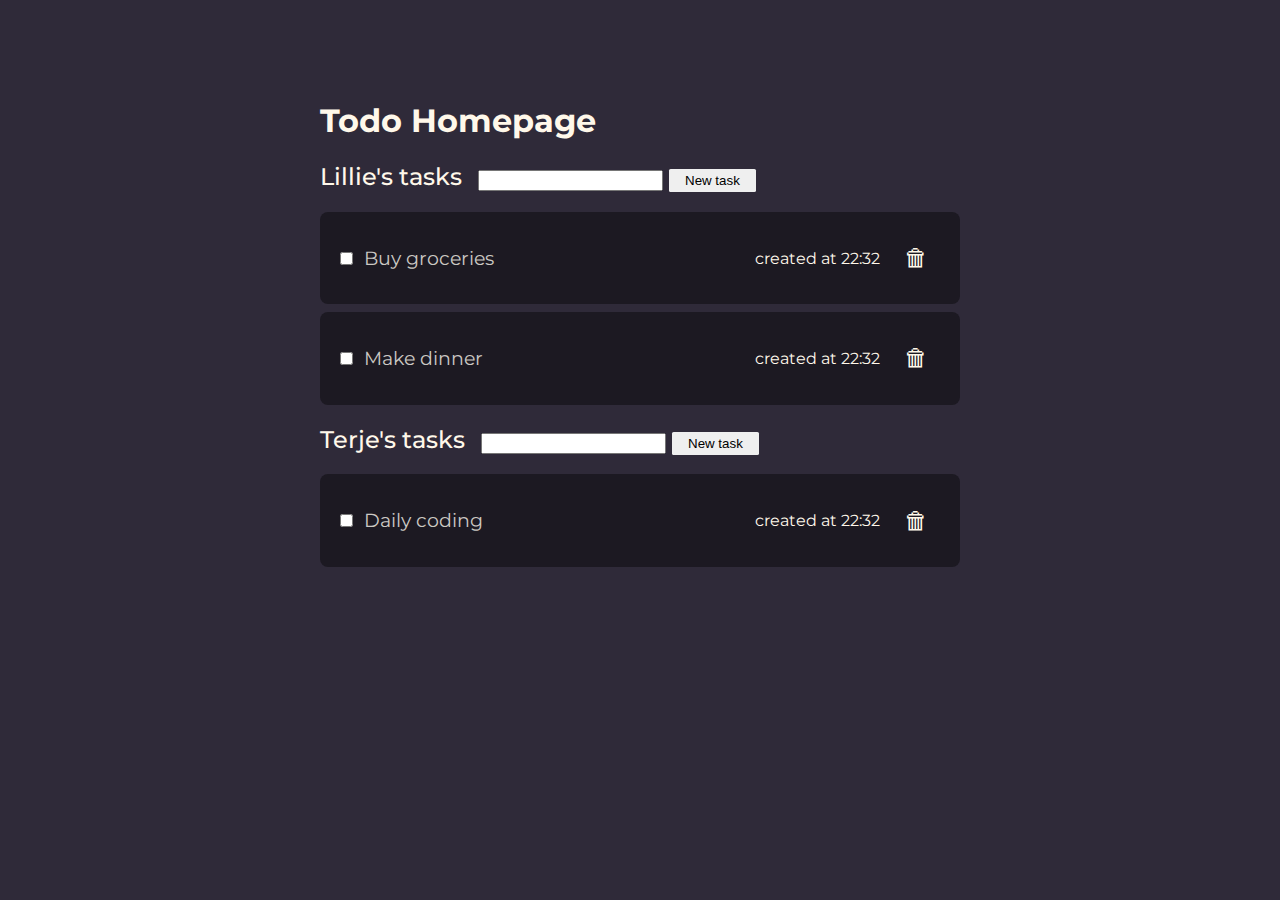
<file: assignments/week-1/1-mvc-todo/index.html>
<!DOCTYPE html>
<html lang="en">
<head>
    <meta charset="UTF-8">
    <meta http-equiv="X-UA-Compatible" content="IE=edge">
    <meta name="viewport" content="width=device-width, initial-scale=1.0">
    <title>Document</title>
    <!-- styling -->
    <link rel="stylesheet" href="assets/layout.css">
    <link rel="stylesheet" href="assets/style.css">
    <!-- shared js -->
    <script type="text/javascript" src="js/model.js"></script>
    <script type="text/javascript" src="js/view.js"></script>
    <script type="text/javascript" src="js/utilities.js"></script>
    <!-- pages js -->
    <script type="text/javascript" src="js/pages/home/view.js"></script>
    <script type="text/javascript" src="js/pages/home/controller.js"></script>
</head>
<body>
    <header>
    </header>
    <main id="app">
    </main>
    <script>
        updateView();
    </script>
</body>
</html>
</file>
<file: assignments/week-1/1-mvc-todo/assets/layout.css>
@import url('https://fonts.googleapis.com/css2?family=Baloo+2:wght@400;500;600;700&family=Montserrat:ital,wght@0,300;0,400;0,500;0,600;1,700&display=swap');

/* Box Sizing */
html {
    box-sizing: border-box;
}

*, *:before, *:after {
    box-sizing: inherit;
}

/* layout */
body {
    background-color: #2F2A39;
    color: #FFF8EA;
    margin: 0;
    /* background-color: #2F2A39; */
    height: 100vh;
    display: grid;
    grid-template-rows: 5rem auto;
    grid-template-columns: 1fr minmax(300px, 2fr) 1fr;
    grid-template-areas: 
    'left header right'
    'left main right'
}

.header {
    grid-area: header;
    justify-content: center;
}

main {
    grid-area: main;
    font-family: 'Montserrat';
}
</file>
<file: assignments/week-1/1-mvc-todo/assets/style.css>
.task-item {
    display: flex;
    align-items: center;
    gap: 0.5rem;
    background-color: #1c1922;
    padding: 1rem;
    border-radius: 0.5rem;
}

.completed {
    opacity: 0.5;
}

button {
    border: none;
    padding: 0.25rem 1rem;
    border-radius: 0.1rem;
}

.tasks-title {
    display: flex;
    align-items: center;
    gap: 1rem;
}

.task-items {
    display: flex;
    flex-direction: column;
    gap: 0.5rem;
}

.task-content {
    margin-right: auto;
}

.task-delete {
    border: none;
    cursor: pointer;
    font-size: 1.5rem;
    background-color: transparent;
    color: #FFF8EA;
}

.task-delete:hover {
    color: rgb(84, 84, 211);
}

h2 {
    font-weight: 500;
    color: #FFF8EA;
}

h3 {
    font-weight: 400;
    color: #ccc9c4;
}

@media only screen and (max-width: 800px) {
    .tasks-title {
        flex-direction: column;
        align-items: flex-start;
        gap: 0.5rem;
    }
}
</file>
